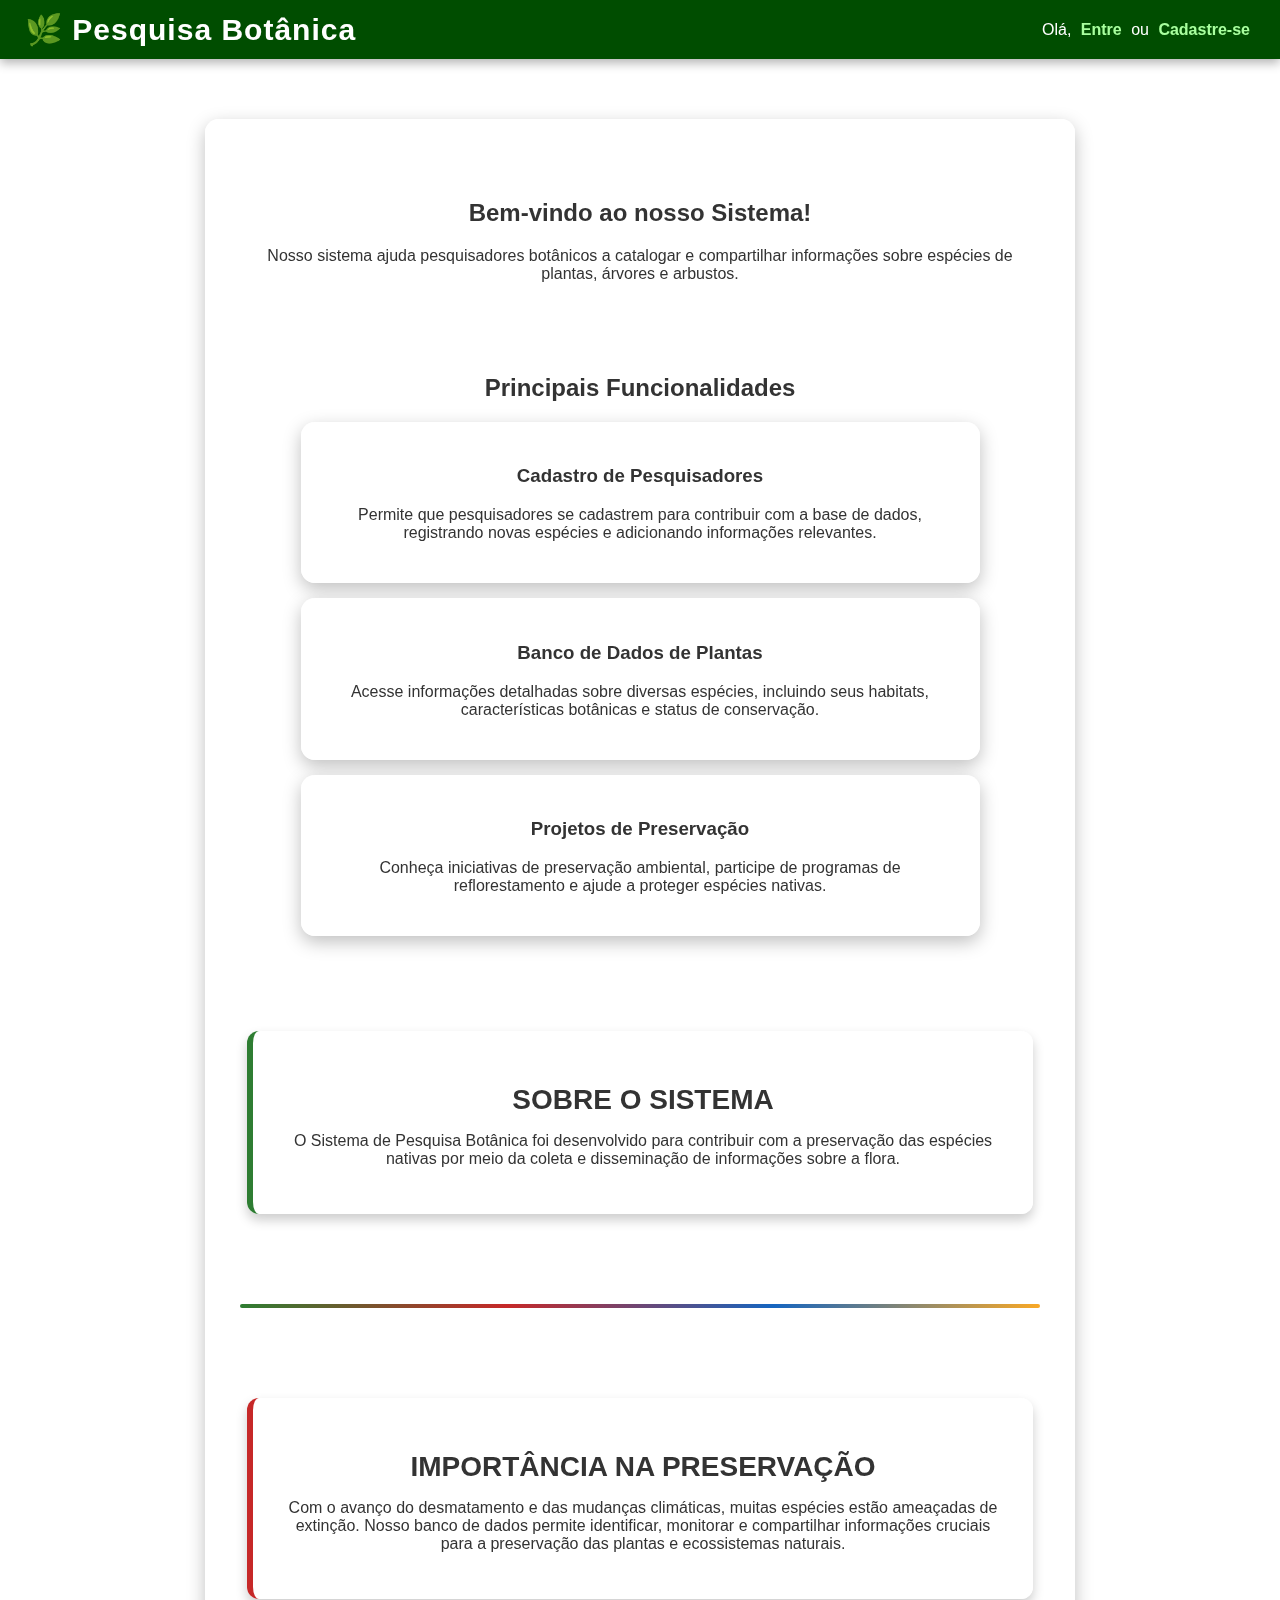
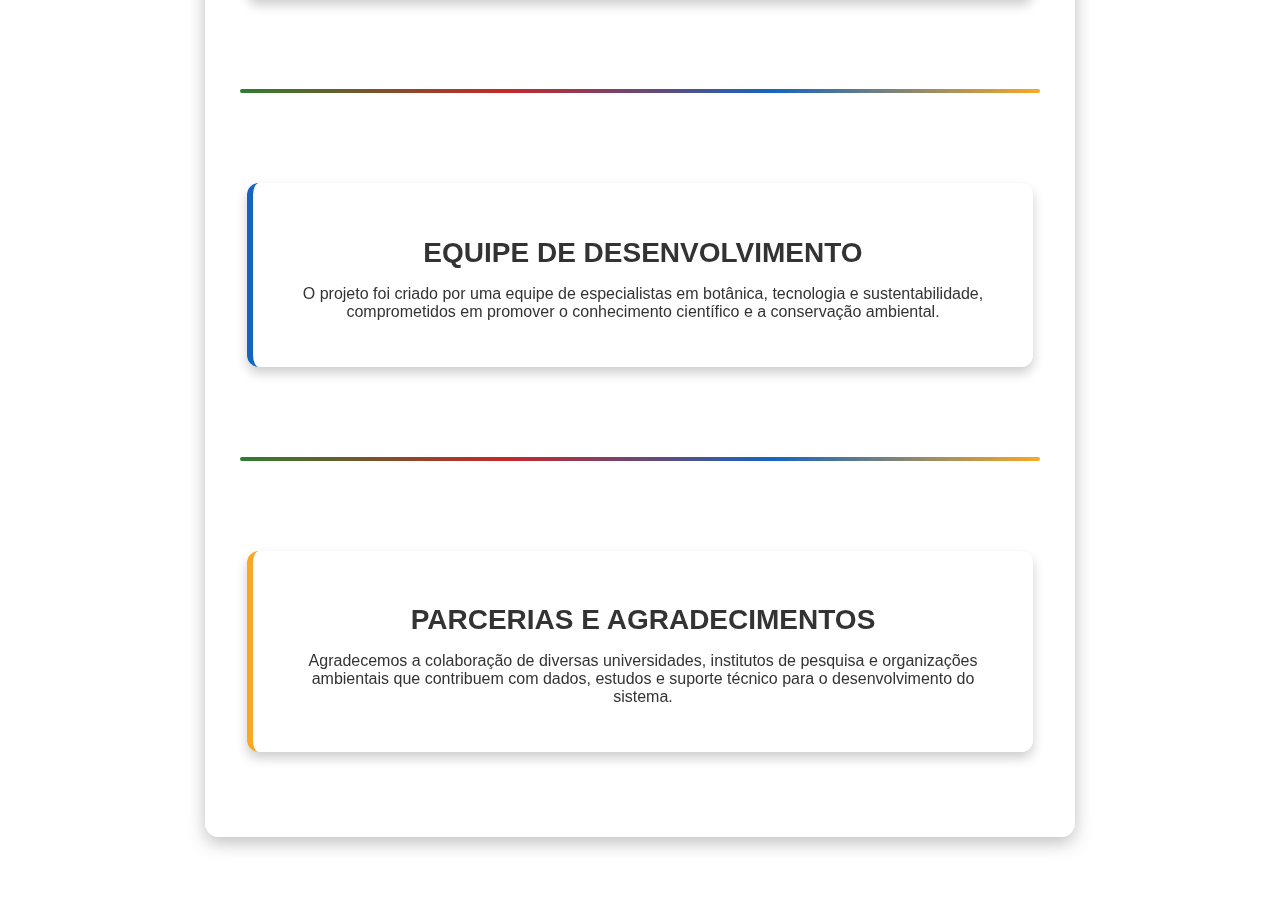
<file: index.html>
<!DOCTYPE html>
<html lang="pt-BR">
<head>
    <meta charset="UTF-8">
    <meta name="viewport" content="width=device-width, initial-scale=1.0">
    <title>Home - Sistema de Pesquisa Botânica</title>
    <link rel="stylesheet" href="styles.css">
</head>
<body>
    <div class="image-container left"></div>
    <div class="image-container right"></div>
    
    <header>
        <div class="logo">🌿 Pesquisa Botânica</div>
        <div class="user-options">
            <span>Olá,</span>
            <a href="loginx.html">Entre</a> ou 
            <a href="cadastro.html">Cadastre-se</a>
        </div>
    </header>

    <div class="container">
        <section class="intro">
            <h2>Bem-vindo ao nosso Sistema!</h2>
            <p>Nosso sistema ajuda pesquisadores botânicos a catalogar e compartilhar informações sobre espécies de plantas, árvores e arbustos.</p>
        </section>

        <section class="features">
            <h2>Principais Funcionalidades</h2>
            <div class="feature-box">
                <h3>Cadastro de Pesquisadores</h3>
                <p>Permite que pesquisadores se cadastrem para contribuir com a base de dados, registrando novas espécies e adicionando informações relevantes.</p>
            </div>
            <div class="feature-box">
                <h3>Banco de Dados de Plantas</h3>
                <p>Acesse informações detalhadas sobre diversas espécies, incluindo seus habitats, características botânicas e status de conservação.</p>
            </div>
            <div class="feature-box">
                <h3>Projetos de Preservação</h3>
                <p>Conheça iniciativas de preservação ambiental, participe de programas de reflorestamento e ajude a proteger espécies nativas.</p>
            </div>
        </section>

        <section class="info-section sobre-sistema">
            <h2>Sobre o Sistema</h2>
            <p>O Sistema de Pesquisa Botânica foi desenvolvido para contribuir com a preservação das espécies nativas por meio da coleta e disseminação de informações sobre a flora.</p>
        </section>
        
        <div class="divisor"></div>
        
        <section class="info-section importancia-preservacao">
            <h2>Importância na Preservação</h2>
            <p>Com o avanço do desmatamento e das mudanças climáticas, muitas espécies estão ameaçadas de extinção. Nosso banco de dados permite identificar, monitorar e compartilhar informações cruciais para a preservação das plantas e ecossistemas naturais.</p>
        </section>
        
        <div class="divisor"></div>
        
        <section class="info-section equipe-desenvolvimento">
            <h2>Equipe de Desenvolvimento</h2>
            <p>O projeto foi criado por uma equipe de especialistas em botânica, tecnologia e sustentabilidade, comprometidos em promover o conhecimento científico e a conservação ambiental.</p>
        </section>
        
        <div class="divisor"></div>
        
        <section class="info-section parcerias-agradecimentos">
            <h2>Parcerias e Agradecimentos</h2>
            <p>Agradecemos a colaboração de diversas universidades, institutos de pesquisa e organizações ambientais que contribuem com dados, estudos e suporte técnico para o desenvolvimento do sistema.</p>
        </section>
        
    </div>

    <script src="homescript.js"></script>
</body>
</html>
</file>
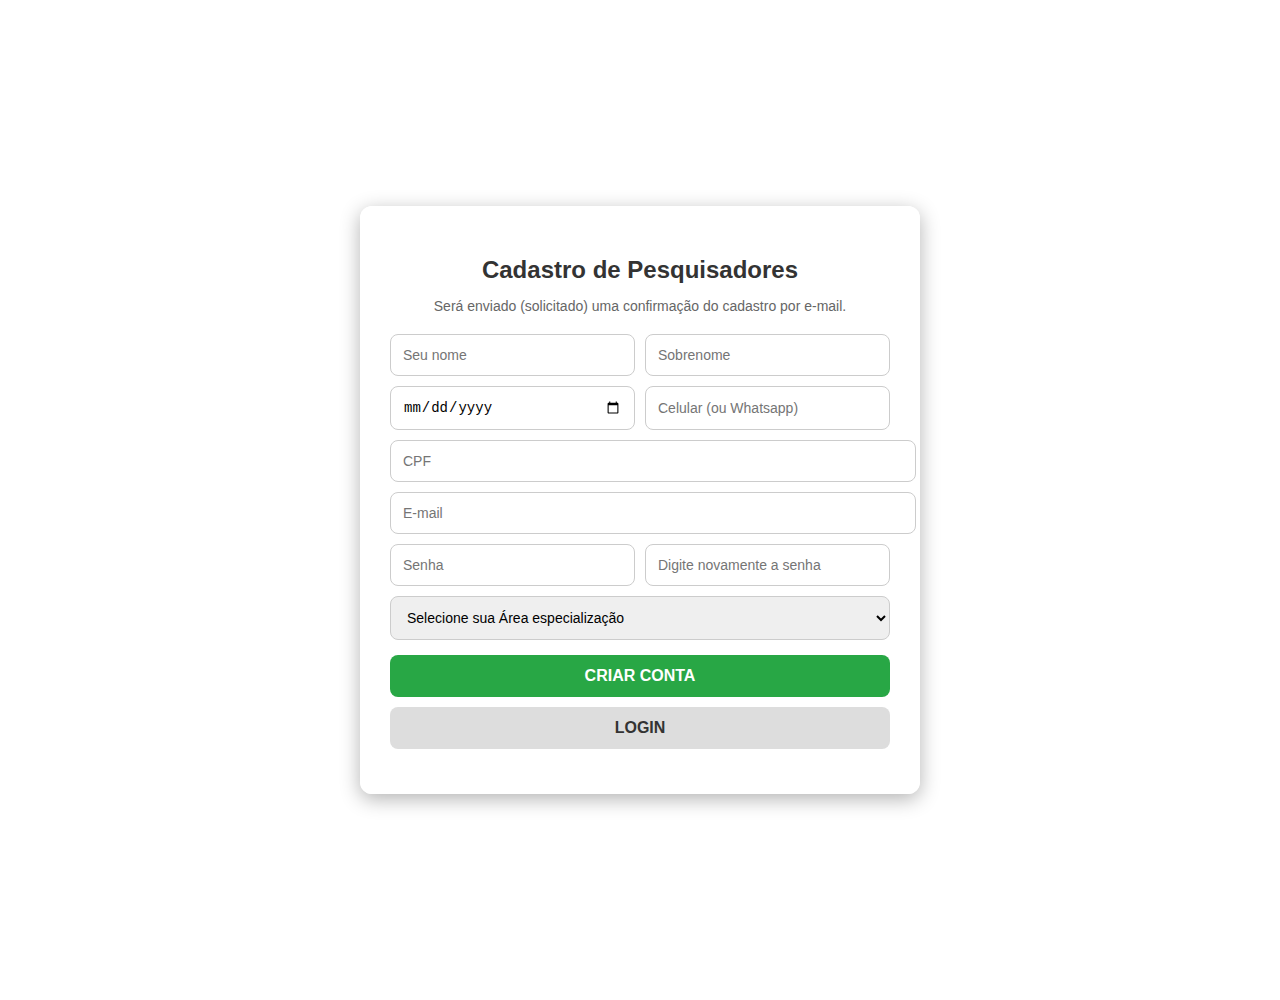
<file: cadastro.html>
<!DOCTYPE html>
<html lang="pt-BR">
<head>
    <meta charset="UTF-8">
    <meta name="viewport" content="width=device-width, initial-scale=1.0">
    <title>Cadastro</title>
    <link rel="stylesheet" href="cadstyle.css">
</head>
<body>
    <div class="container">
        <h2>Cadastro de Pesquisadores</h2>
        <p>Será enviado (solicitado) uma confirmação do cadastro por e-mail.</p>
        <form id="cadastro-form">
            <div class="input-row">
                <input type="text" id="nome" name="nome" placeholder="Seu nome" required>
                <input type="text" id="sobrenome" name="sobrenome" placeholder="Sobrenome" required>
            </div>
            <div class="input-row">
                <input type="date" id="nascimento" name="nascimento" required>
                <input type="tel" id="telefone" name="telefone" placeholder="Celular (ou Whatsapp)" required>
            </div>
            <input type="text" id="cpf" name="cpf" placeholder="CPF" required>
            <input type="email" id="email" name="email" placeholder="E-mail" required>
           
            <div class="input-row">
                <input type="password" id="senha" name="senha" placeholder="Senha" required>
                <input type="password" id="confirmar-senha" name="confirmar-senha" placeholder="Digite novamente a senha" required>
            </div>
            
           
            <select name="especializacao" id="especializacao" required>
                <option value="">Selecione sua Área especialização</option>
                <option value="botanica-geral">Botânica Geral</option>
                <option value="fitopatologia">Fitopatologia</option>
                <option value="ecologia">Ecologia</option>
                <option value="taxonomia">Taxonomia</option>
                <option value="outra">Outra</option>
            </select>
            <div class="checkbox">
           </div>
            <button type="submit" class="btn green">CRIAR CONTA</button>
            <button type="button" class="btn grey" onclick="window.location.href='loginx.html'">LOGIN</button>
        </form>
    </div>
    <script src="cadscript.js"></script>
</body>
</html>
</file>
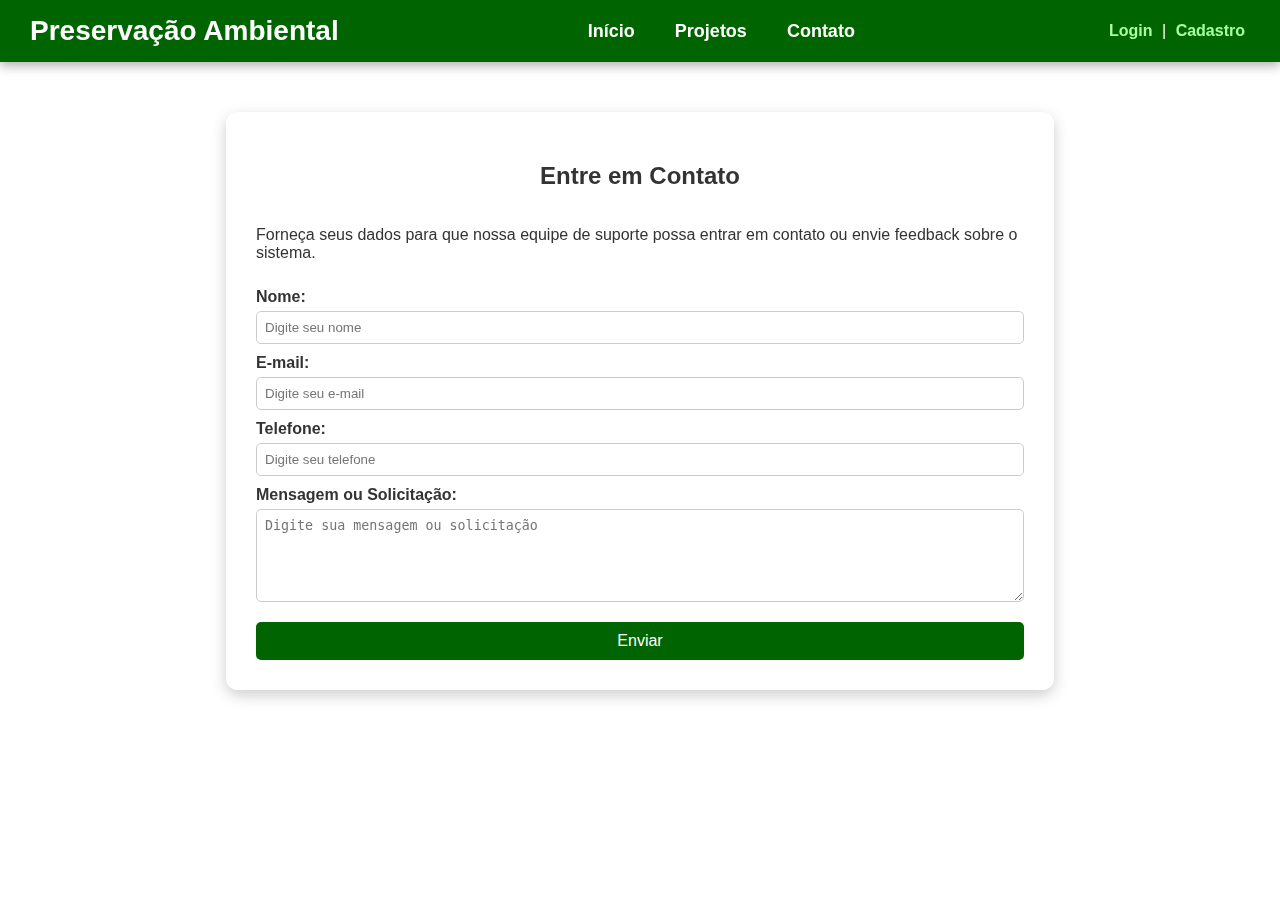
<file: cont.html>
<!DOCTYPE html>
<html lang="pt-BR">
<head>
    <meta charset="UTF-8">
    <meta name="viewport" content="width=device-width, initial-scale=1.0">
    <title>Contato - Equipe de Suporte</title>
    <link rel="stylesheet" href="Cont.css">
</head>
<body>

    <header>
        <div class="logo">Preservação Ambiental</div>
        <nav>
            <ul>
                <li><a href="inde2.html">Início</a></li>
                <li><a href="projet.html">Projetos</a></li>
                <li><a href="cont.html">Contato</a></li>
            </ul>
        </nav>
        <div class="user-options">
            <a href="loginx.html">Login</a> | <a href="cad.html">Cadastro</a>
        </div>
    </header>

    <div class="image-container left"></div>
    <div class="image-container right"></div>

    <div class="container">
        <h2>Entre em Contato</h2>
        <p>Forneça seus dados para que nossa equipe de suporte possa entrar em contato ou envie feedback sobre o sistema.</p>
        
        <form action="#" method="post">
            <label for="nome">Nome:</label>
            <input type="text" id="nome" name="nome" placeholder="Digite seu nome" required>

            <label for="email">E-mail:</label>
            <input type="email" id="email" name="email" placeholder="Digite seu e-mail" required>

            <label for="telefone">Telefone:</label>
            <input type="tel" id="telefone" name="telefone" placeholder="Digite seu telefone" required>

            <label for="mensagem">Mensagem ou Solicitação:</label>
            <textarea id="mensagem" name="mensagem" rows="5" placeholder="Digite sua mensagem ou solicitação" required></textarea>

            <button type="submit">Enviar</button>
        </form>
    </div>
</body>
</html>
</file>
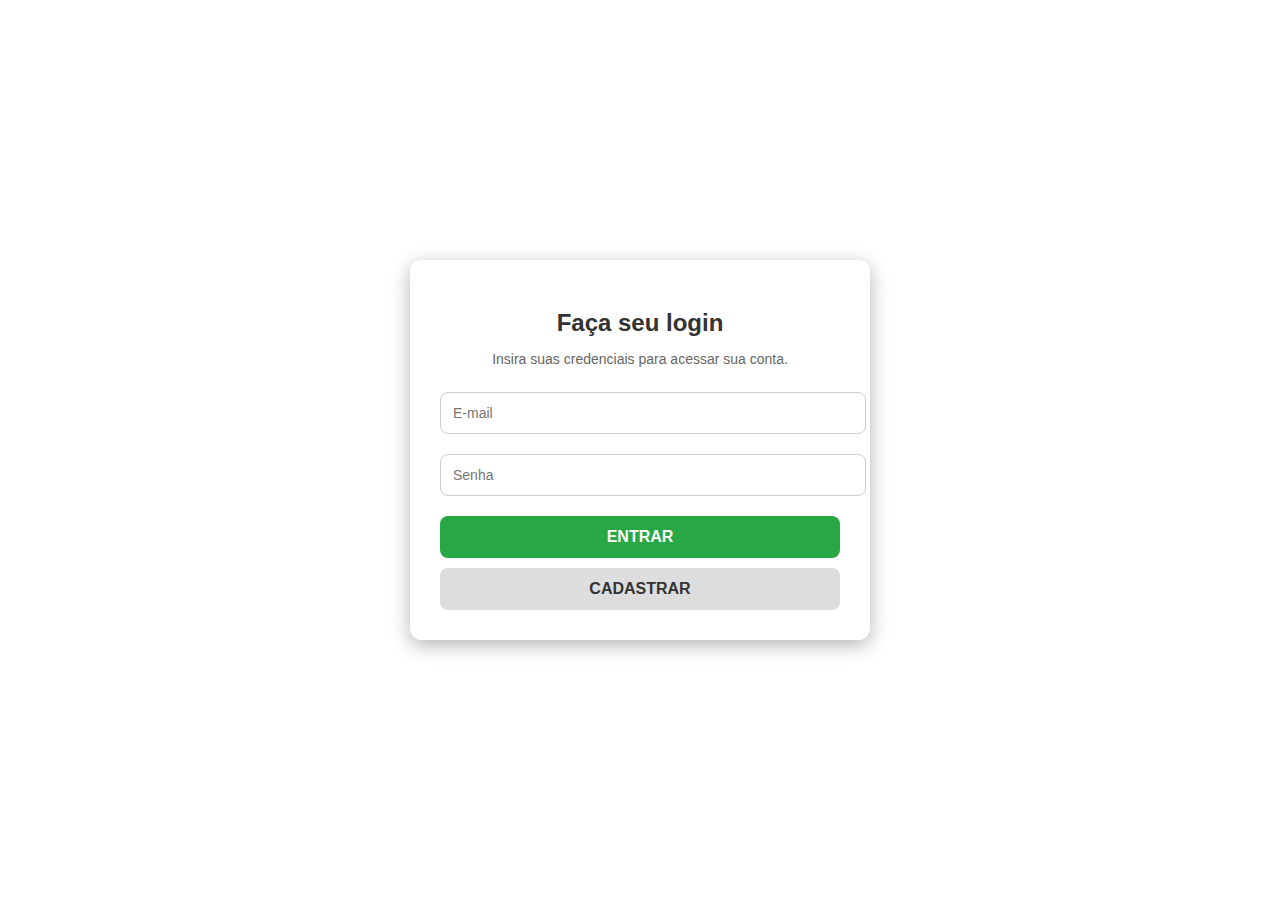
<file: loginx.html>
<!DOCTYPE html>
<html lang="pt-BR">
<head>
    <meta charset="UTF-8">
    <meta name="viewport" content="width=device-width, initial-scale=1.0">
    <title>Login</title>
    <link rel="stylesheet" href="stylogin.css">
</head>
<body>
   
    <div class="container">
        <h2>Faça seu login</h2>
        <p>Insira suas credenciais para acessar sua conta.</p>
        <form id="login-form">
            <input type="email" id="email" name="email" placeholder="E-mail" required>
            <input type="password" id="senha" name="senha" placeholder="Senha" required>
            <button type="submit" class="btn green">ENTRAR</button>
            <button type="button" class="btn grey" onclick="window.location.href='cadastro.html'">CADASTRAR</button>
        </form>
    </div>
    <script src="loginscript.js"></script>
</body>
</html>
</file>
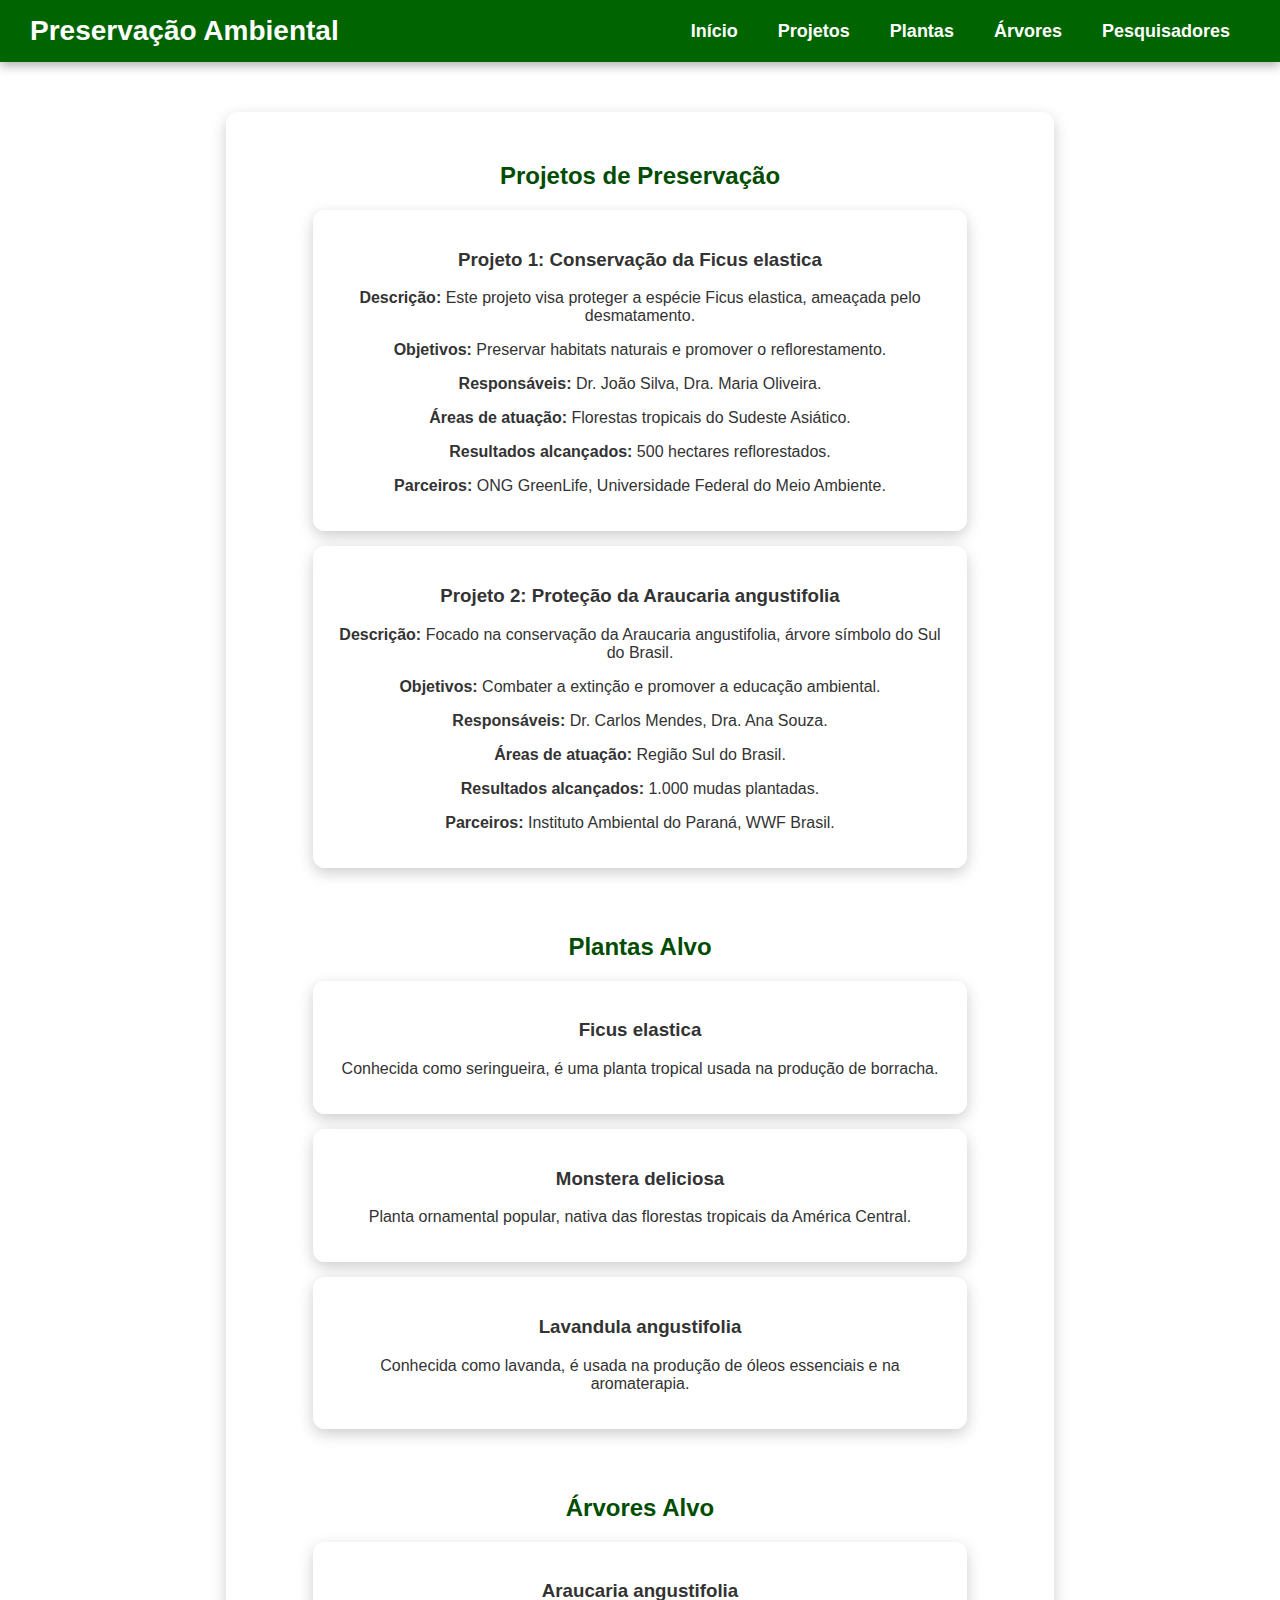
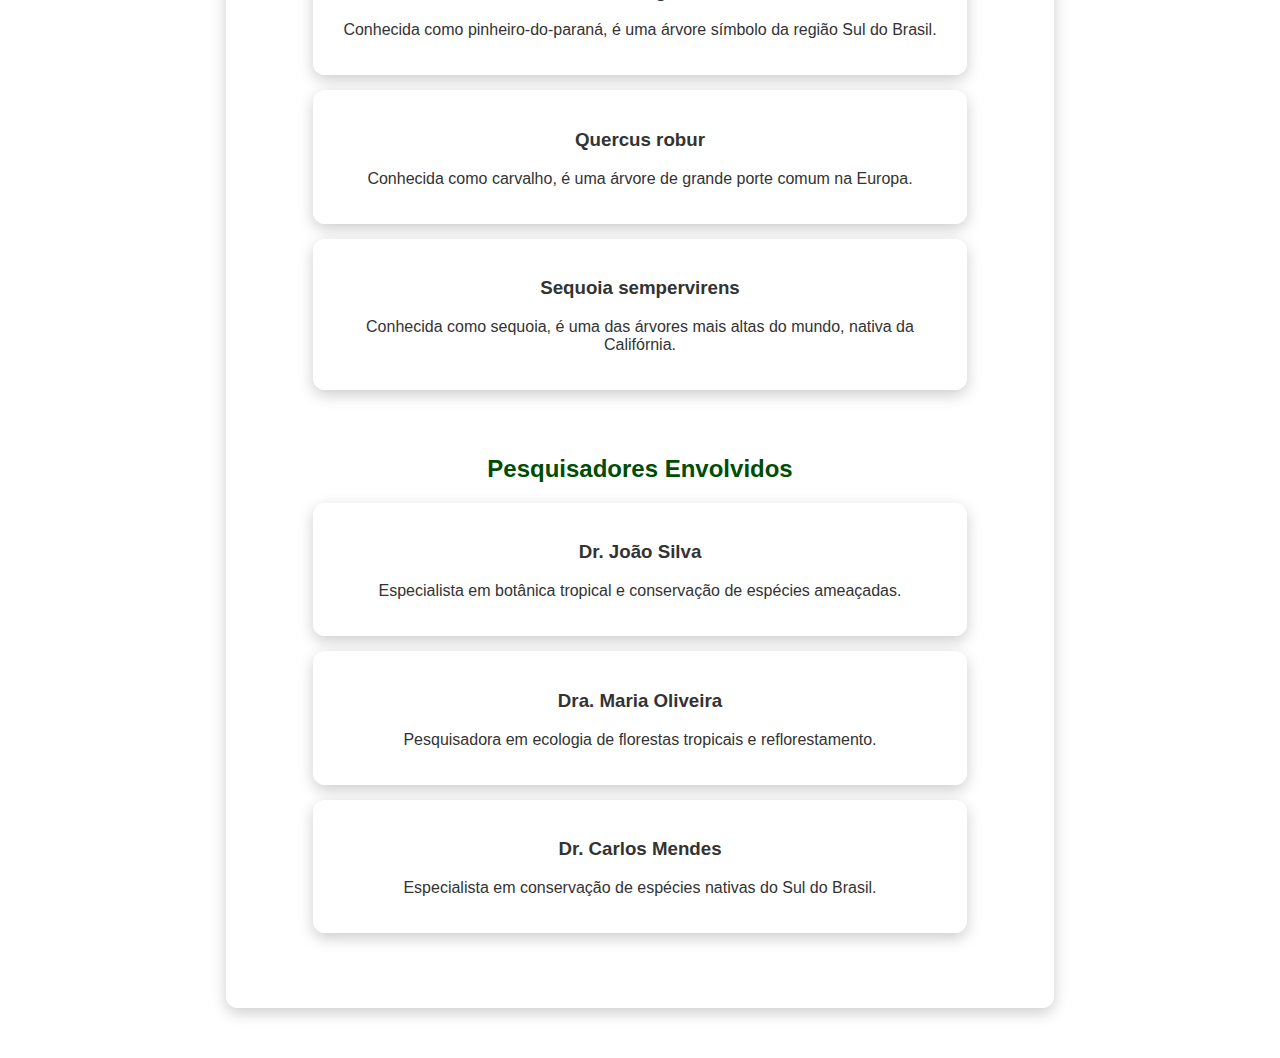
<file: projet.html>
<!DOCTYPE html>
<html lang="pt-BR">
<head>
    <meta charset="UTF-8">
    <meta name="viewport" content="width=device-width, initial-scale=1.0">
    <title>Projetos de Preservação Ambiental</title>
    <link rel="stylesheet" href="Proj.css">
</head>
<body>
    <header>
        <div class="logo">Preservação Ambiental</div>
        <nav>
            <ul>
                <li><a href="inde2.html">Início</a></li>
                <li><a href="#projetos">Projetos</a></li>
                <li><a href="#plantas">Plantas</a></li>
                <li><a href="#arvores">Árvores</a></li>
                <li><a href="#pesquisadores">Pesquisadores</a></li>
            </ul>
        </nav>
    </header>

    <div class="container">

        <section id="projetos">
            <h2>Projetos de Preservação</h2>
            <div class="feature-box">
                <h3>Projeto 1: Conservação da Ficus elastica</h3>
                <p><strong>Descrição:</strong> Este projeto visa proteger a espécie Ficus elastica, ameaçada pelo desmatamento.</p>
                <p><strong>Objetivos:</strong> Preservar habitats naturais e promover o reflorestamento.</p>
                <p><strong>Responsáveis:</strong> Dr. João Silva, Dra. Maria Oliveira.</p>
                <p><strong>Áreas de atuação:</strong> Florestas tropicais do Sudeste Asiático.</p>
                <p><strong>Resultados alcançados:</strong> 500 hectares reflorestados.</p>
                <p><strong>Parceiros:</strong> ONG GreenLife, Universidade Federal do Meio Ambiente.</p>
            </div>
            <div class="feature-box">
                <h3>Projeto 2: Proteção da Araucaria angustifolia</h3>
                <p><strong>Descrição:</strong> Focado na conservação da Araucaria angustifolia, árvore símbolo do Sul do Brasil.</p>
                <p><strong>Objetivos:</strong> Combater a extinção e promover a educação ambiental.</p>
                <p><strong>Responsáveis:</strong> Dr. Carlos Mendes, Dra. Ana Souza.</p>
                <p><strong>Áreas de atuação:</strong> Região Sul do Brasil.</p>
                <p><strong>Resultados alcançados:</strong> 1.000 mudas plantadas.</p>
                <p><strong>Parceiros:</strong> Instituto Ambiental do Paraná, WWF Brasil.</p>
            </div>
        </section>

        <section id="plantas">
            <h2>Plantas Alvo</h2>
            <div class="feature-box">
                <h3>Ficus elastica</h3>
                <p>Conhecida como seringueira, é uma planta tropical usada na produção de borracha.</p>
            </div>
            <div class="feature-box">
                <h3>Monstera deliciosa</h3>
                <p>Planta ornamental popular, nativa das florestas tropicais da América Central.</p>
            </div>
            <div class="feature-box">
                <h3>Lavandula angustifolia</h3>
                <p>Conhecida como lavanda, é usada na produção de óleos essenciais e na aromaterapia.</p>
            </div>
        </section>

        <section id="arvores">
            <h2>Árvores Alvo</h2>
            <div class="feature-box">
                <h3>Araucaria angustifolia</h3>
                <p>Conhecida como pinheiro-do-paraná, é uma árvore símbolo da região Sul do Brasil.</p>
            </div>
            <div class="feature-box">
                <h3>Quercus robur</h3>
                <p>Conhecida como carvalho, é uma árvore de grande porte comum na Europa.</p>
            </div>
            <div class="feature-box">
                <h3>Sequoia sempervirens</h3>
                <p>Conhecida como sequoia, é uma das árvores mais altas do mundo, nativa da Califórnia.</p>
            </div>
        </section>

        <section id="pesquisadores">
            <h2>Pesquisadores Envolvidos</h2>
            <div class="feature-box">
                <h3>Dr. João Silva</h3>
                <p>Especialista em botânica tropical e conservação de espécies ameaçadas.</p>
            </div>
            <div class="feature-box">
                <h3>Dra. Maria Oliveira</h3>
                <p>Pesquisadora em ecologia de florestas tropicais e reflorestamento.</p>
            </div>
            <div class="feature-box">
                <h3>Dr. Carlos Mendes</h3>
                <p>Especialista em conservação de espécies nativas do Sul do Brasil.</p>
            </div>
        </section>
    </div>
</body>
</html>
</file>
<file: styles.css>
body {
    font-family: Arial, sans-serif;
    margin: 0;
    padding: 0;
    background: url('https://ideiasustentavel.com.br/wp-content/uploads/2021/06/agrofloresta.jpg') no-repeat center center fixed;
    background-size: cover;
    color: #333;
    overflow-x: hidden;
}

header {
    background: #004d00;
    display: flex;
    justify-content: space-between;
    align-items: center;
    padding: 12px 25px;
    box-shadow: 0px 4px 10px rgba(0, 0, 0, 0.3);
}

.logo {
    font-size: 30px;
    font-weight: bold;
    color: white;
    letter-spacing: 1px;
}

nav ul {
    list-style: none;
    margin: 0;
    padding: 0;
    display: flex;
}

nav ul li {
    margin: 0 15px;
}

nav ul li a {
    color: white;
    text-decoration: none;
    font-size: 18px;
    font-weight: bold;
    transition: color 0.3s, transform 0.2s;
}

nav ul li a:hover {
    color: #a8ff9e;
    transform: scale(1.05);
}


.user-options {
    font-size: 16px;
    color: white;
}

.user-options a {
    font-weight: bold;
    color: #a8ff9e;
    text-decoration: none;
    margin: 0 5px;
    transition: color 0.3s;
}

.user-options a:hover {
    color: #ffffff;
}


.container {
    display: flex;
    flex-direction: column;
    align-items: center;
    justify-content: center;
    max-width: 800px; 
    margin: 60px auto;
    padding: 35px;
    background: rgba(255, 255, 255, 0.97);
    border-radius: 14px;
    box-shadow: 0px 6px 18px rgba(0, 0, 0, 0.25);
}

.intro {
    text-align: center;
    padding: 25px;
}

.features {
    text-align: center;
    padding: 30px;
}

.feature-box {
    background: rgba(255, 255, 255, 0.95);
    margin: 15px auto;
    padding: 25px;
    width: 85%;
    border-radius: 14px;
    box-shadow: 0px 6px 18px rgba(0, 0, 0, 0.25);
    transition: transform 0.3s;
}

.feature-box:hover {
    transform: scale(1.03);
}

@media (max-width: 768px) {
    header {
        flex-direction: column;
        height: auto;
        padding: 20px;
        text-align: center;
    }

    nav ul {
        flex-direction: column;
        margin-top: 10px;
    }

    nav ul li {
        margin: 5px 0;
    }

    .container {
        width: 90%;
        padding: 25px;
    }

    .user-options {
        margin-top: 10px;
    }
}


.image-container {
    position: fixed;
    top: 0;
    width: 180px;
    height: 100vh;
    background-size: cover;
    background-position: center;
    z-index: -1;
}

.left {
    left: 0;
    background-image: url('https://images.stockcake.com/public/3/4/a/34a95b27-39a9-4af8-a260-ff3add6078e8_medium/scientific-plant-analysis-stockcake.jpg');
}

.right {
    right: 0;
    background-image: url('https://thumbs.dreamstime.com/b/m-os-da-pl-ntula-f-mea-terra-arrendada-do-bot-nico-no-ber-rio-planta-fecho-das-m%C3%A3os-de-bot%C3%A2nica-feminina-que-mant%C3%A9m-muda-156725416.jpg');
}


.info-section {
    width: 90%;
    max-width: 900px;
    margin: 40px auto;
    padding: 30px;
    border-radius: 14px;
    box-shadow: 0px 6px 18px rgba(0, 0, 0, 0.25);
    position: relative;
    text-align: center;
    transition: transform 0.3s ease-in-out, box-shadow 0.3s ease-in-out;
}

.info-section:hover {
    transform: translateY(-5px);
    box-shadow: 0px 8px 20px rgba(0, 0, 0, 0.3);
}

.info-section h2 {
    font-size: 28px;
    font-weight: bold;
    margin-bottom: 15px;
    text-transform: uppercase;
}

.sobre-sistema {
    background: rgba(240, 248, 255, 0.95);
    border-left: 8px solid #004d00;
}

.importancia-preservacao {
    background: rgba(255, 239, 213, 0.95);
    border-left: 8px solid #ff8c00;
}

.equipe-desenvolvimento {
    background: rgba(224, 255, 255, 0.95);
    border-left: 8px solid #008b8b;
}

.parcerias-agradecimentos {
    background: rgba(245, 245, 220, 0.95);
    border-left: 8px solid #8b4513;
}


@media (max-width: 768px) {
    .info-section {
        width: 95%;
        padding: 20px;
    }

    .info-section h2 {
        font-size: 24px;
    }

}


.info-section {
    max-width: 900px;
    margin: 50px auto;
    padding: 30px;
    border-radius: 12px;
    box-shadow: 0px 6px 12px rgba(0, 0, 0, 0.2);
    background: rgba(255, 255, 255, 0.95);
    text-align: center;
    transition: transform 0.3s ease-in-out;
}

.info-section:hover {
    transform: scale(1.02);
}


.sobre-sistema {
    border-left: 6px solid #2E7D32; 
}

.importancia-preservacao {
    border-left: 6px solid #C62828; 
}

.equipe-desenvolvimento {
    border-left: 6px solid #1565C0; 
}

.parcerias-agradecimentos {
    border-left: 6px solid #F9A825; 
}


.divisor {
    width: 100%;
    height: 4px;
    background: linear-gradient(to right, #2E7D32, #C62828, #1565C0, #F9A825);
    margin: 40px 0;
    border-radius: 2px;
}


@media (max-width: 768px) {
    .info-section {
        width: 90%;
        padding: 20px;
    }
}
</file>
<file: cadstyle.css>
body {
    font-family: Arial, sans-serif;
    background: url('https://ideiasustentavel.com.br/wp-content/uploads/2021/02/eucaliptos_ekaterinvor_Pixabay.jpg') no-repeat center center fixed;
    background-size: cover;
    display: flex;
    justify-content: center;
    align-items: center;
    min-height: 100vh;
    margin: 0;
    padding: 50px 0;
}

.container {
    background: rgba(255, 255, 255, 0.9);
    padding: 30px;
    border-radius: 12px;
    box-shadow: 0px 5px 20px rgba(0, 0, 0, 0.3);
    width: 500px;
    text-align: center;
    position: relative;
} 

h2 {
    margin-bottom: 10px;
    font-size: 24px;
    font-weight: bold;
    color: #333;
}

p {
    font-size: 14px;
    color: #666;
    margin-bottom: 15px;
}

.input-row {
    display: flex;
    gap: 10px;
    justify-content: space-between;
}

input, select {
    width: 100%;
    padding: 12px;
    margin: 5px 0;
    border: 1px solid #ccc;
    border-radius: 8px;
    font-size: 14px;
}

.select-container {
    background: rgba(255, 255, 255, 0.9);
    padding: 10px;
    border-radius: 8px;
    box-shadow: 0px 3px 10px rgba(0, 0, 0, 0.2);
    margin: 10px 0;
}

.btn {
    width: 100%;
    padding: 12px;
    border: none;
    border-radius: 8px;
    cursor: pointer;
    font-size: 16px;
    margin-top: 10px;
    font-weight: bold;
    transition: background 0.3s;
}

.green {
    background: #28a745;
    color: white;
}

.green:hover {
    background: #218838;
}

.grey {
    background: #ddd;
    color: #333;
}

.grey:hover {
    background: #ccc;
}
</file>
<file: Cont.css>
body {
    font-family: Arial, sans-serif;
    margin: 0;
    padding: 0;
    background: url('https://ideiasustentavel.com.br/wp-content/uploads/2021/06/agrofloresta.jpg') no-repeat center center fixed;
    background-size: cover;
    color: #333;
    overflow-x: hidden;
}

header {
    background: #006400;
    display: flex;
    justify-content: space-between;
    align-items: center;
    padding: 15px 30px;
    box-shadow: 0px 4px 10px rgba(0, 0, 0, 0.3);
}

.logo {
    font-size: 28px;
    font-weight: bold;
    color: white;
}

nav ul {
    list-style: none;
    margin: 0;
    padding: 0;
    display: flex;
}

nav ul li {
    margin: 0 20px;
}

nav ul li a {
    color: white;
    text-decoration: none;
    font-size: 18px;
    font-weight: bold;
    transition: color 0.3s;
}

nav ul li a:hover {
    color: #a8ff9e;
}

.user-options {
    font-size: 16px;
    color: white;
}

.user-options a {
    font-weight: bold;
    color: #a8ff9e;
    text-decoration: none;
    margin: 0 5px;
    transition: color 0.3s;
}

.user-options a:hover {
    color: #ffffff;
}

.container {
    display: flex;
    flex-direction: column;
    align-items: center;
    justify-content: center;
    max-width: 60%;
    margin: 50px auto;
    padding: 30px;
    background: rgba(255, 255, 255, 0.95);
    border-radius: 12px;
    box-shadow: 0px 5px 15px rgba(0, 0, 0, 0.2);
}

form {
    display: flex;
    flex-direction: column;
    width: 100%;
}

label {
    margin-top: 10px;
    font-weight: bold;
}

input, textarea {
    padding: 8px;
    margin-top: 5px;
    border: 1px solid #ccc;
    border-radius: 5px;
}

button {
    margin-top: 20px;
    padding: 10px;
    background: #006400;
    color: white;
    border: none;
    border-radius: 5px;
    font-size: 16px;
    cursor: pointer;
    transition: background 0.3s;
}

button:hover {
    background: #004d00;
}

@media (max-width: 768px) {
    header {
        flex-direction: column;
        height: auto;
        padding: 20px;
        text-align: center;
    }

    nav ul {
        flex-direction: column;
        margin-top: 10px;
    }

    nav ul li {
        margin: 5px 0;
    }

    .container {
        width: 95%;
        padding: 20px;
    }

    .user-options {
        margin-top: 10px;
    }
}

.image-container {
    position: fixed;
    top: 0;
    width: 200px;
    height: 100vh;
    background-size: cover;
    background-position: center;
    z-index: -1;
}

.left {
    left: 0;
    background-image: url('https://images.stockcake.com/public/3/4/a/34a95b27-39a9-4af8-a260-ff3add6078e8_medium/scientific-plant-analysis-stockcake.jpg');
}

.right {
    right: 0;
    background-image: url('https://thumbs.dreamstime.com/b/m-os-da-pl-ntula-f-mea-terra-arrendada-do-bot-nico-no-ber-rio-planta-fecho-das-m%C3%A3os-de-bot%C3%A2nica-feminina-que-mant%C3%A9m-muda-156725416.jpg');
}
</file>
<file: stylogin.css>
body {
    font-family: Arial, sans-serif;
    background: url('https://www.greenpeace.org/static/planet4-brasil-stateless/2024/05/d5009e32-amazonia.jpg') no-repeat center center fixed;
    background-size: cover;
    display: flex;
    justify-content: center;
    align-items: center;
    min-height: 100vh;
    margin: 0;
}

.container {
    background: rgba(255, 255, 255, 0.9);
    padding: 30px;
    border-radius: 12px;
    box-shadow: 0px 5px 20px rgba(0, 0, 0, 0.3);
    width: 400px;
    text-align: center;
}

h2 {
    margin-bottom: 10px;
    font-size: 24px;
    color: #333;
}

p {
    font-size: 14px;
    color: #666;
    margin-bottom: 15px;
}

input {
    width: 100%;
    padding: 12px;
    margin: 10px 0;
    border: 1px solid #ccc;
    border-radius: 8px;
    font-size: 14px;
}

.btn {
    width: 100%;
    padding: 12px;
    border: none;
    border-radius: 8px;
    cursor: pointer;
    font-size: 16px;
    margin-top: 10px;
    font-weight: bold;
    transition: background 0.3s;
}

.green {
    background: #28a745;
    color: white;
}

.green:hover {
    background: #218838;
}

.grey {
    background: #ddd;
    color: #333;
}

.grey:hover {
    background: #ccc;
}
</file>
<file: Proj.css>
body {
    font-family: Arial, sans-serif;
    margin: 0;
    padding: 0;
    background: url('https://ideiasustentavel.com.br/wp-content/uploads/2021/06/agrofloresta.jpg') no-repeat center center fixed;
    background-size: cover;
    color: #333;
    overflow-x: hidden;
}

header {
    background: #006400;
    display: flex;
    justify-content: space-between;
    align-items: center;
    padding: 15px 30px;
    box-shadow: 0px 4px 10px rgba(0, 0, 0, 0.3);
}

.logo {
    font-size: 28px;
    font-weight: bold;
    color: white;
}

nav ul {
    list-style: none;
    margin: 0;
    padding: 0;
    display: flex;
}

nav ul li {
    margin: 0 20px;
}

nav ul li a {
    color: white;
    text-decoration: none;
    font-size: 18px;
    font-weight: bold;
    transition: color 0.3s;
}

nav ul li a:hover {
    color: #a8ff9e;
}

.container {
    display: flex;
    flex-direction: column;
    align-items: center;
    justify-content: center;
    max-width: 60%;
    margin: 50px auto;
    padding: 30px;
    background: rgba(255, 255, 255, 0.95);
    border-radius: 12px;
    box-shadow: 0px 5px 15px rgba(0, 0, 0, 0.2);
}

section {
    width: 100%;
    margin-bottom: 30px;
}

h2 {
    text-align: center;
    color: #004d00;
}

.feature-box {
    background: rgba(255, 255, 255, 0.9);
    margin: 15px auto;
    padding: 20px;
    width: 80%;
    border-radius: 12px;
    box-shadow: 0px 5px 15px rgba(0, 0, 0, 0.2);
    text-align: center;
}

.feature-box img {
    width: 100%;
    max-width: 300px;
    border-radius: 8px;
    margin-top: 10px;
}

@media (max-width: 768px) {
    header {
        flex-direction: column;
        height: auto;
        padding: 20px;
        text-align: center;
    }

    nav ul {
        flex-direction: column;
        margin-top: 10px;
    }

    nav ul li {
        margin: 5px 0;
    }

    .container {
        width: 95%;
        padding: 20px;
    }
}
</file>
